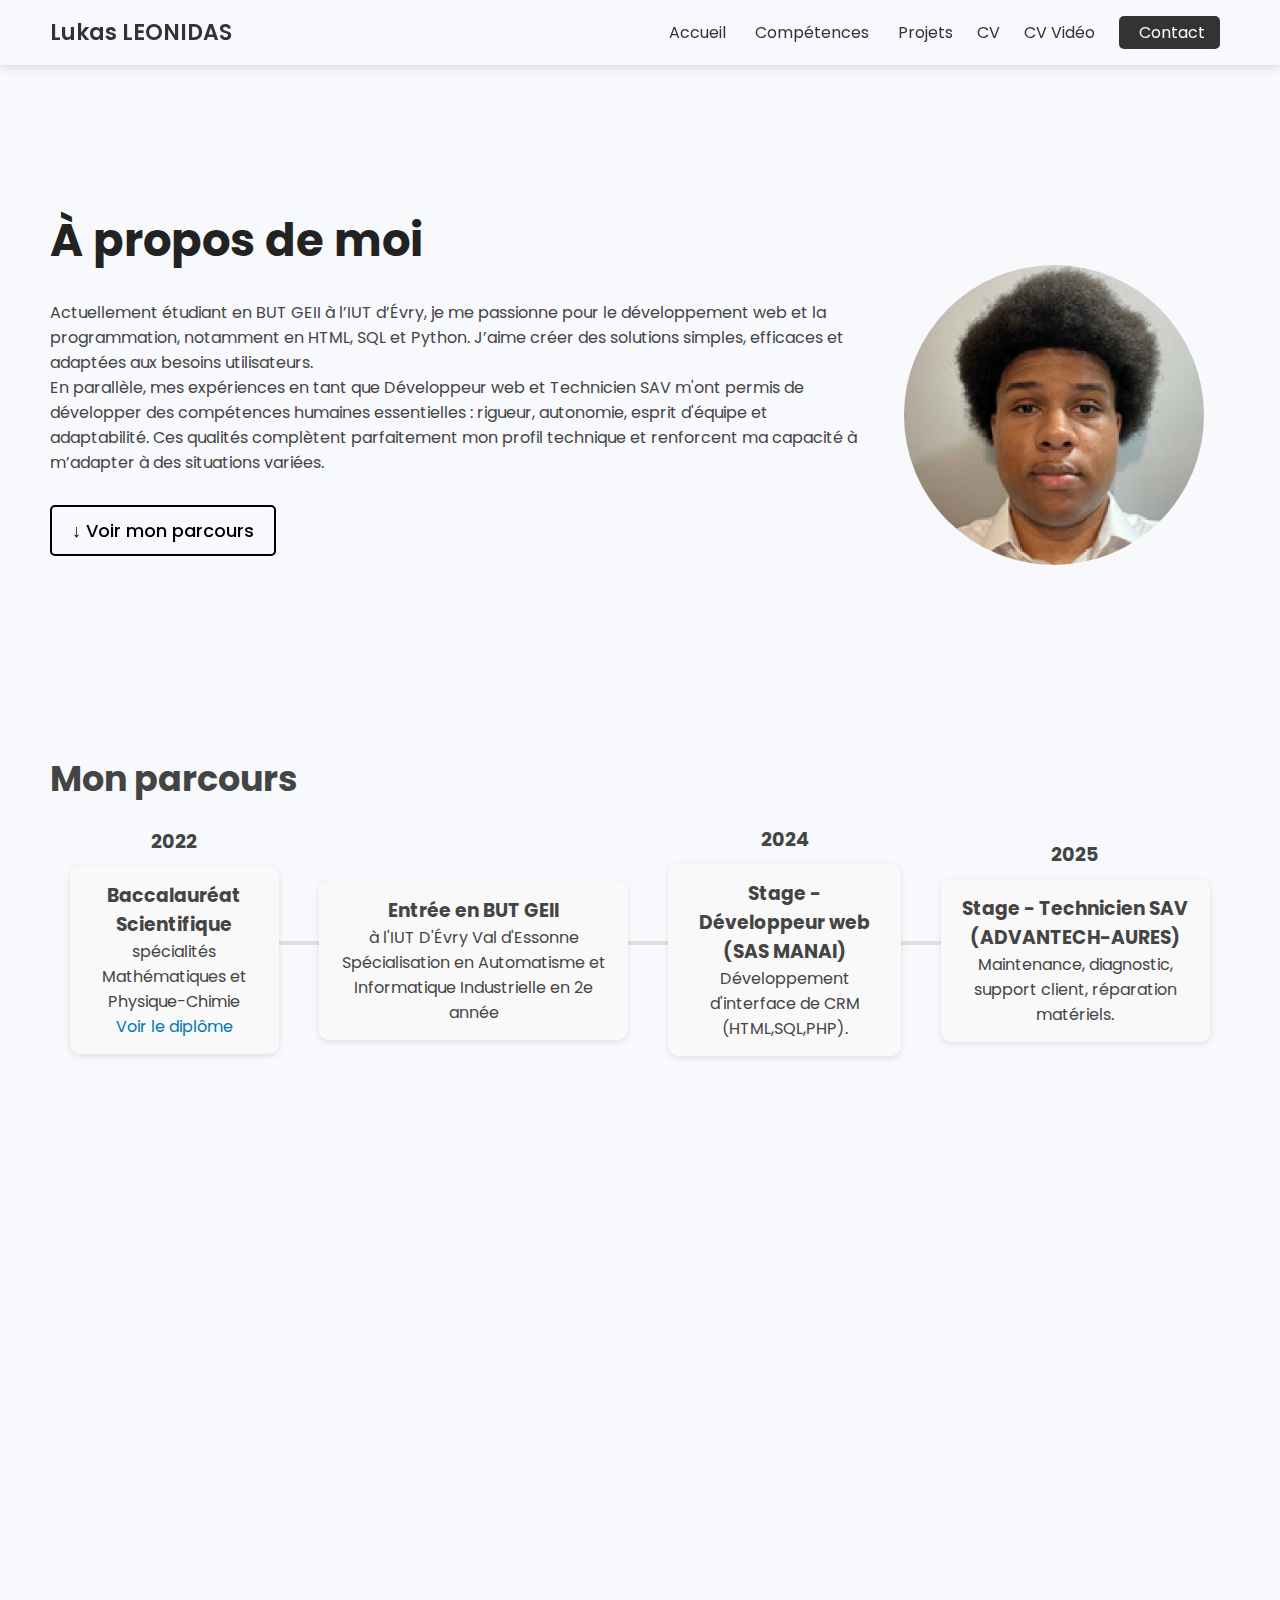
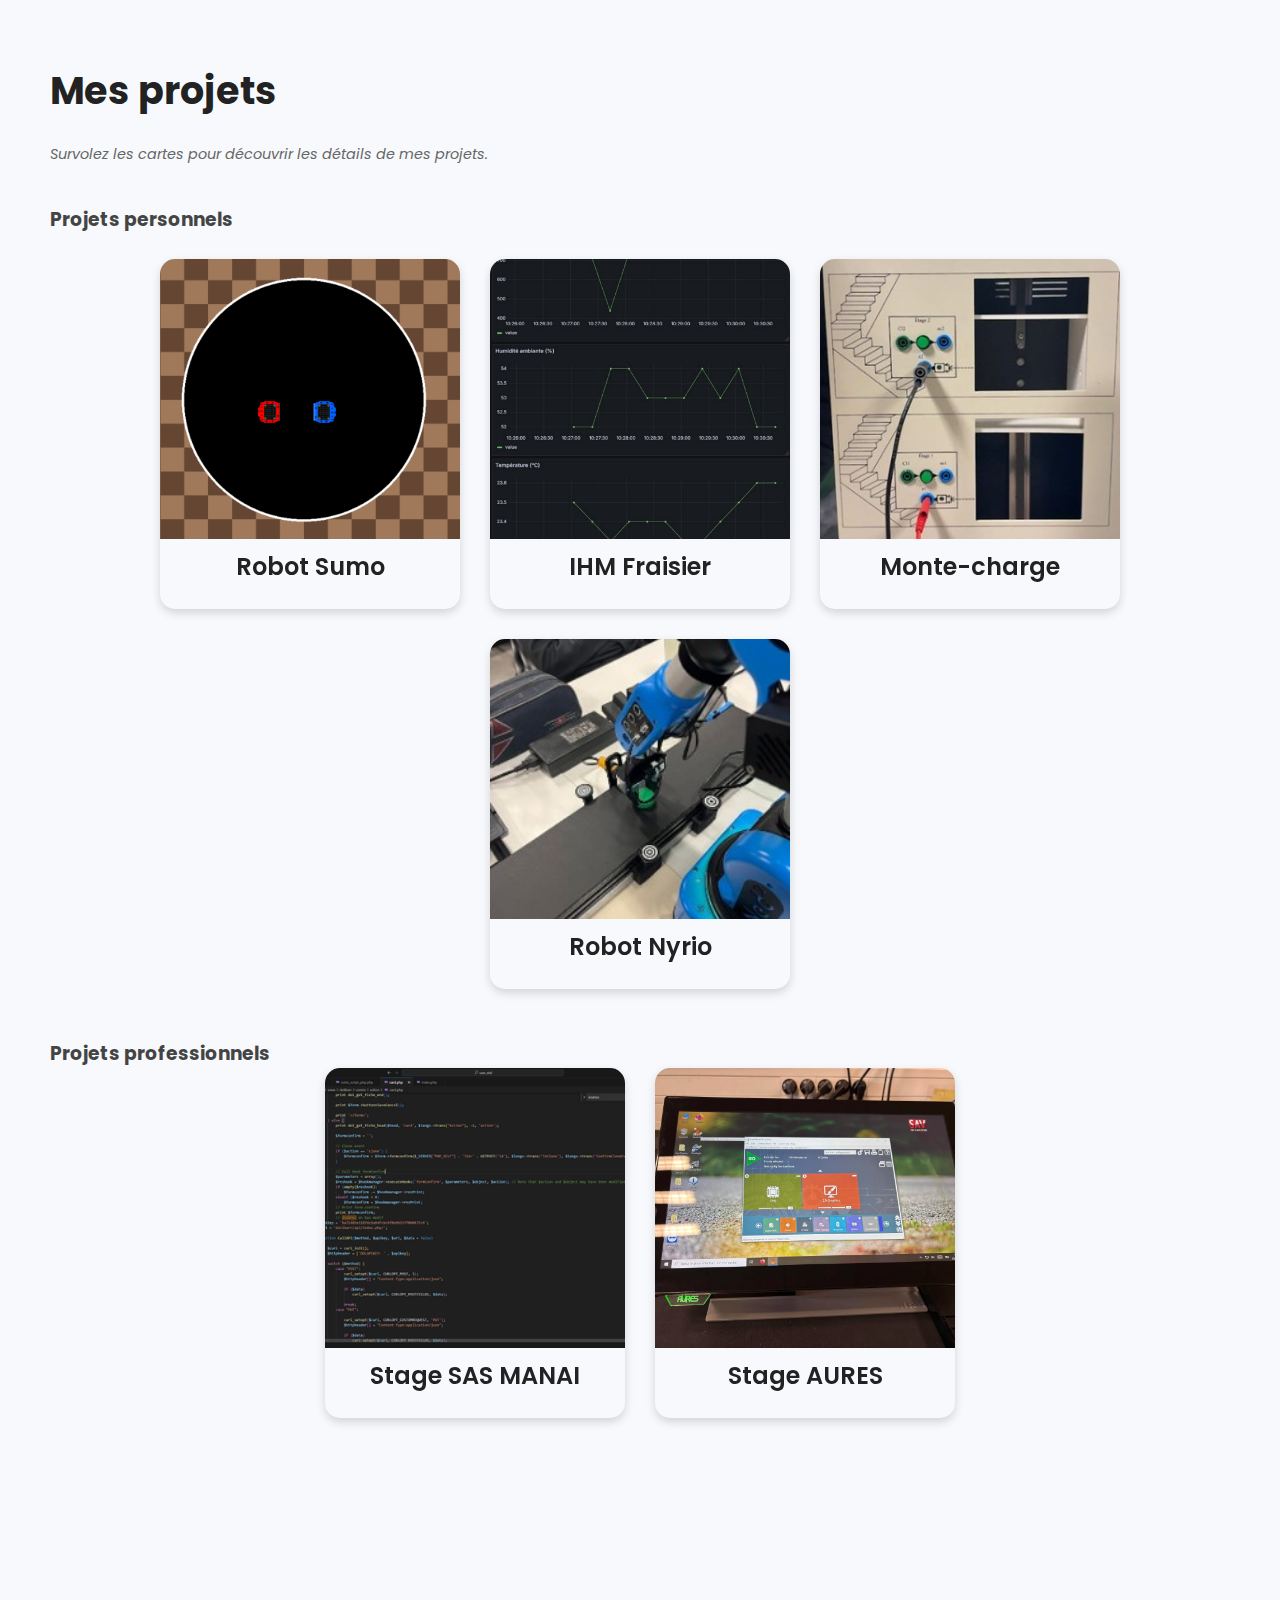
<file: index.html>
<!DOCTYPE html>
<html lang="en">
<head>
  <meta charset="UTF-8">
  <meta http-equiv="X-UA-Compatible" content="IE=edge">
  <meta name="viewport" content="width=device-width, initial-scale=1.0">
  <link rel="icon" href="images/iut-icon.png" type="image/png">
  <link rel="preconnect" href="https://fonts.googleapis.com">
  <link rel="preconnect" href="https://fonts.gstatic.com" crossorigin>
  <link href="https://fonts.googleapis.com/css2?family=Poppins:wght@400;600&display=swap" rel="stylesheet">
  <link rel="stylesheet" href="https://cdnjs.cloudflare.com/ajax/libs/font-awesome/6.4.0/css/all.min.css" integrity="sha512-iecdLmaskl7CVkqkXNQ/ZH/XLlvWZOJyj7Yy7tcenmpD1ypASozpmT/E0iPtmFIB46ZmdtAc9eNBvH0H/ZpiBw==" crossorigin="anonymous" referrerpolicy="no-referrer" />
  <link rel="stylesheet" href="styles.css">

  <title>Portfolio</title>
</head>
<body>
  <div id="top"></div>
  <!-- NAVBAR -->
  <nav>
    <div class="left">
      <a href="https://www.linkedin.com/in/lukas-leonidas/">Lukas LEONIDAS</a>
    </div>
    <div class="right">
	<a href="#top">
            <i class="fa-solid fa-house"></i>
            <span>Accueil</span>
          </a>
  <a href="#skills">
            <i class="fa-solid fa-code"></i>
            <span>Compétences</span>
          </a>	        
      <a href="#testimony">
        <i class="fa-solid fa-file"></i>
        <span>Projets</span>
      </a>
      <a href="javascript:void(0);" onclick="openModal()"><i class="fa-solid fa-file-pdf"></i> CV</a>
      <a href="https://drive.google.com/file/d/1lW5fQydeJlYqTdj4vx3XI1oT6nnO434T/view?usp=sharing" target="_blank"><i class="fa-solid fa-file-video"></i> CV Vidéo</a>
      <a href="#contact">
        <i class="fa-solid fa-envelope"></i>
        <span>Contact</span>
      </a>
    </div>
  </nav>
  <main>
    <!-- SECTION 1: Hero -->
     <section class="fade-in">
    <section id="about" section class="hero-section">
      <div class="text">
        <h2>À propos de moi</h2>
        <p>Actuellement étudiant en BUT GEII à l’IUT d’Évry, je me passionne pour le développement web et la programmation, notamment en HTML, SQL et Python. J’aime créer des solutions simples, efficaces et adaptées aux besoins utilisateurs.
        <br/>En parallèle, mes expériences en tant que Développeur web et Technicien SAV m'ont permis de développer des compétences humaines essentielles : rigueur, autonomie, esprit d'équipe et adaptabilité. Ces qualités complètent parfaitement mon profil technique et renforcent ma capacité à m’adapter à des situations variées.
       </p>      
        <a href="#parcours" class="btn-scroll">↓ Voir mon parcours</a>
        <!-- Modale -->
        <div id="cvModal" class="modal">
            <span class="close" onclick="closeModal()">&times;</span>
            <img class="modal-content" id="cvImage" src="CV_Lukas_Leonidas.jpg" alt="CV Lukas LEONIDAS">
        </div>
        
        </div>        
        </div>
      </div>

      <div class="headshot">
	  <img src="images/photo.png" alt="lukas leonidas" title="Lukas LEONIDAS">
      </div>
    </section>
    </section>
    <!-- SECTION 1: Parcours -->
    <section id="parcours" class="parcours-section fade-in">
      <div class="text">
        <h2>Mon parcours</h2>
        <div class="timeline-container">
  <div class="timeline">
    <div class="timeline-item">
      <div class="timeline-dot"></div>
      <div class="timeline-date">2022</div>
      <div class="timeline-content">
        <h3>Baccalauréat Scientifique</h3>
        <p>spécialités Mathématiques et Physique-Chimie</p>
         <a href="diplome/baccalauréat_LEONIDASLukas.pdf" class="btn-pdf" target="_blank" rel="noopener noreferrer">
         Voir le diplôme </a>
      </div>
    </div>
     <div class="timeline-item">
      <div class="timeline-dot"></div>
      <div class="timeline-date">‎ </div>
      <div class="timeline-content">
        <h3>Entrée en BUT GEII</h3>
        <p2>à l'IUT D'Évry Val d'Essonne</p2>
        <p>Spécialisation en Automatisme et Informatique Industrielle en 2e année  </p>
      </div>
    </div>
     <div class="timeline-item">
      <div class="timeline-dot"></div>
      <div class="timeline-date">2024</div>
      <div class="timeline-content">
        <h3>Stage - Développeur web (SAS MANAI)</h3>
        <p>Développement d'interface de CRM (HTML,SQL,PHP).</p>
      </div>
    </div>

    <div class="timeline-item">
      <div class="timeline-dot"></div>
      <div class="timeline-date">2025</div>
      <div class="timeline-content">
        <h3>Stage - Technicien SAV (ADVANTECH-AURES) </h3>
        <p>Maintenance, diagnostic, support client, réparation matériels.</p>
      </div>
    </div>
  </div>
</div>
      </div>
    </section>
    <!-- SECTION 2: Skills -->
     <section class="fade-in">
    <section id="skills" class="skills-section">
      <h2>Mes compétences</h2>
      <div class="text">
       Au fil de mes études et projets personnels, j’ai développé une solide maîtrise des langages et outils techniques, ainsi que des compétences transversales essentielles pour mener à bien mes réalisations dans le monde professionnel.
      <p class="hover-info">Survolez les icônes pour en savoir plus sur chacune de mes compétences.</p>
      </div>
      <h3>Compétences techniques</h3>
      <div class="cells">
        <div class="cell">
          <img src="images/html-logo.webp" alt="html logo">
          <span>HTML</span>
          <div class="tooltip">Création de pages web statiques et interactives.</div>
        </div>
        
        <div class="cell">
          <img src="images/css-logo.webp" alt="css logo">
          <span>CSS</span>
          <div class="tooltip">Mis en forme de pages web.</div>
        </div>
        
        <div class="cell">
          <img src="images/sql-logo.svg" alt="sql logo">
          <span>SQL</span>
          <div class="tooltip">Gestion et organisation de bases de données.</div>
        </div>
        
		<div class="cell">
          <img src="images/python.svg" alt="python logo">
          <span>Python</span>
          <div class="tooltip">Développement de supervision et jeux web (OpenCV, Flask).</div>
        </div>

        <div class="cell">
          <img src="images/cicon.png" alt="c logo">
          <span>C</span>
          <div class="tooltip">Programmation pour systèmes embarqués et projets électroniques.</div>
        </div>
      </div>
      <h3>Compétences transversales</h3>
      <div class="cells">
        <div class="cell">
          <span>Esprit d'équipe</span>
        </div>
        <div class="cell">
          <span>Autonome</span>
        </div>
        <div class="cell">
          <span>Adaptabilité</span>
        </div>
        <div class="cell">
          <span>Dynamique </span>
        </div>
        <div class="cell">
          <span>Communication</span>
        </div>
      </div>
    </section>
    </section>
    <!-- SECTION 3: Testimony -->
      <section id="testimony" class="skills-section">
  <h2>Mes projets</h2>
  <!-- Projets personnels -->
   <p class="hover-info">Survolez les cartes pour découvrir les détails de mes projets.</p>
   <br/>
  <h3>Projets personnels</h3>
  <br/>
  <div class="card-container">
    <!-- Robot Sumo -->
    <div class="flip-card">
      <div class="flip-card-inner">
        <div class="flip-card-front">
          <img src="images/robot-sumo.png" alt="Robot Sumo">
          <h4>Robot Sumo</h4>
        </div>
        <div class="flip-card-back">
          <h4 class="project-title">Robot Sumo</h4>
          <p class="project-date">Février 2025</p>
          <br/>
          <p>Jeu multijoueur en Python simulant des combats sumo de robots et gestion de collisions réaliste.</p>
          <a href="https://github.com/lukaslnds/jeurobotsumo" target="_blank">Jouer au jeu</a>
        </div>
      </div>
    </div>

    <!-- IHM Fraisier -->
    <div class="flip-card">
      <div class="flip-card-inner">
        <div class="flip-card-front">
          <img src="images/ihm-fraisier.png" alt="IHM Fraisier">
          <h4>IHM Fraisier</h4>
        </div>
        <div class="flip-card-back">
          <h4 class="project-title">IHM fraisier</h4>
          <p class="project-date">Sept 2024 - Déc 2024</p>
          <br/>
          <p>Système de supervision de fraisiers avec capteurs, automatisation de l’arrosage et interface de surveillance.</p>
          <a href="https://drive.google.com/file/d/12_8K_ibxONdNplg8BJYf3cfOMrrA7C7U/view?usp=sharing" target="_blank">Voir le projet</a>
        </div>
      </div>
    </div>
    <!-- Monte charge -->
    <div class="flip-card">
      <div class="flip-card-inner">
        <div class="flip-card-front">
          <img src="images/monte-charge.jpg" alt="Monte-charge">
          <h4>Monte-charge</h4>
        </div>
        <div class="flip-card-back">
          <h4 class="project-title">Monte charge</h4>
          <p class="project-date">Janvier 2025</p>
          <br/>
          <p>Pilotage d'un monte-charge à l'aide de deux automates différents, Siemens et Schneider.</p>
          <a href="https://drive.google.com/file/d/1RJmgqkemLMUODjGqOTfQFg-Fe7eKjlUg/view?usp=sharing" target="_blank">Voir le projet</a>
        </div>
      </div>
    </div>
<!-- Nyrio -->
    <div class="flip-card">
      <div class="flip-card-inner">
        <div class="flip-card-front">
          <img src="images/nyrio.jpg" alt="Robot Nyrio">
          <h4>Robot Nyrio</h4>
        </div>
        <div class="flip-card-back">
          <h4 class="project-title">Robot Nyrio</h4>
          <p class="project-date">Février 2025</p>
          <br/>
          <p>Pilotage d'un robot avec un bras mécanique pour déplacer des pièces comme dans une chaîne industrielle, en maîtrisant le contrôle et l’automatisation via Arduino.</p>
          <a href="https://drive.google.com/file/d/1-XGhKuuI7_evMIENXl86mcLx6vbIF6gA/view?usp=sharing" target="_blank">Voir le projet</a>
        </div>
      </div>
    </div>
  </div>
  <!-- Projets professionnels -->
  <h3>Projets professionnels</h3>
  <div class="card-container">
    <!-- Exemple projet stage ODPO -->
    <div class="flip-card">
      <div class="flip-card-inner">
        <div class="flip-card-front">
          <img src="images/dpo.png" alt="Stage SAS MANAI">
          <h4>Stage SAS MANAI</h4>
        </div>
        <div class="flip-card-back">
          <h4 class="project-title">Stagiaire Développeur web chez SAS MANAI </h4>
          <p class="project-date">Janvier 2024 - Mars 2024, 91360 Épinay-Sur-Orge</p>
          <br/>
          <p>Développement d’interfaces CRM en HTML, SQL et PHP pour améliorer les outils internes de gestion clients.</p>
        </div>
      </div>
    </div>

    <!-- Exemple projet stage AURES -->
    <div class="flip-card">
      <div class="flip-card-inner">
        <div class="flip-card-front">
          <img src="images/stage-aures.webp" alt="Stage AURES">
          <h4>Stage AURES</h4>
        </div>
        <div class="flip-card-back">
          <h4 class="project-title">Technicien SAV chez ADVANTECH-AURES</h4>
          <p class="project-date">Mars 2025 - Juin 2025, 91090 Lisses</p>
          <br/>
          <p>Technicien SAV chez ADVANTECH AURES : maintenance, diagnostic, support client et réparation de matériel informatique professionnel.</p>
        </div>
      </div>
    </div>
  </div>
</section>
    <!-- SECTION 4: Contact -->
     <section class="fade-in">
    <section id="contact" class="contact-section">
      <h2>Me contacter</h2>
      
      <div class="group">
        <div class="text">  
        Si vous avez des questions, des idées de collaboration ou simplement envie de discuter, n'hésitez pas à me contacter ! Remplissez le formulaire ci-dessous et je vous répondrai dans les plus brefs délais..
        <div class="links">
        <a href="https://linkedin.com/in/lukas-leonidas">
          <i class="fa-brands fa-linkedin"></i>
          <span>Lukas LEONIDAS</span>
          <br/>
          <a href="https://drive.google.com/file/d/1xG0lL0_Z8yoU_hTXZTyBYAtDiBLqX5ID/view?usp=sharing" download class="btn-download-cv">
          <i class="fa-solid fa-download"></i>
          Télécharger mon CV</a>
        </a>
      </div>  
      </div>
<div id="success-modal" class="modal">
  <div class="modal-content">
    <span id="close-modal" class="close">&times;</span>
    <p>Merci ! Votre message a bien été envoyé.</p>
  </div>
</div>

<form id="contact-form">
    <label for="name">Votre nom :</label>
    <input type="text" id="name" name="name" required>

    <label for="email">Votre e-mail :</label>
    <input type="email" id="email" name="email" required>

    <label for="message">Objet :</label>
    <textarea id="message" name="message" required></textarea>

    <button type="submit">Envoyer</button>
</form>
<div id="form-status"></div>
      </div>
    </section>
    </section>
  </main>
</body>
</html>
<script>
// Fonction pour ouvrir la modale et afficher l'image
// Ouvrir la modale
function openModal() {
    var modal = document.getElementById("cvModal");
    modal.style.display = "block";

    // Cacher la barre de navigation pendant l'affichage de la modale
    document.querySelector('nav').style.display = 'none';
}

// Fermer la modale
function closeModal() {
    var modal = document.getElementById("cvModal");
    modal.style.display = "none";
    
    // Rétablir la barre de navigation une fois la modale fermée
    document.querySelector('nav').style.display = 'flex';
}

// Lorsque l'utilisateur clique en dehors de l'image, on ferme la modale
window.onclick = function(event) {
    var modal = document.getElementById("cvModal");
    if (event.target === modal) {
        closeModal();
    }
}
// Sélection de l'image dans la modale
const modalContent = document.querySelector('.modal-content');

// Initialisation du facteur de zoom
let zoomFactor = 1;

// Fonction pour appliquer le zoom
function zoomImage(event) {
  // Empêche le défilement de la page lors du zoom avec la molette
  event.preventDefault();

  // Si l'utilisateur fait défiler la molette de la souris
  if (event.deltaY < 0) {
    zoomFactor *= 1.1; // Zoom avant
  } else {
    zoomFactor /= 1.1; // Zoom arrière
  }

  // Limite du zoom
  zoomFactor = Math.max(1, Math.min(zoomFactor, 3)); // Min 1x, max 3x

  // Applique le zoom à l'image
  modalContent.style.transform = `translate(-50%, -50%) scale(${zoomFactor})`;
}

// Ajoute un écouteur d'événement pour la molette de la souris
modalContent.addEventListener('wheel', zoomImage);

// Fonction pour zoomer avec le clic gauche de la souris
let isMouseDown = false;

modalContent.addEventListener('mousedown', (event) => {
  if (event.button === 0) { // Clic gauche
    isMouseDown = true;
    event.preventDefault(); // Empêche le comportement par défaut (sélection de texte)
  }
});

modalContent.addEventListener('mouseup', () => {
  isMouseDown = false;
});

modalContent.addEventListener('mousemove', (event) => {
  if (isMouseDown) {
    // Calcul du zoom en fonction du mouvement de la souris
    const movement = event.movementY; // Distance parcourue en Y (haut/bas)

    if (movement < 0) {
      zoomFactor *= 1.1; // Zoom avant
    } else {
      zoomFactor /= 1.1; // Zoom arrière
    }

    // Limite du zoom
    zoomFactor = Math.max(1, Math.min(zoomFactor, 3)); // Min 1x, max 3x

    // Applique le zoom à l'image
    modalContent.style.transform = `translate(-50%, -50%) scale(${zoomFactor})`;
  }
});
// Ajoute un offset au défilement pour compenser la barre de navigation
document.querySelectorAll('a[href^="#"]').forEach(anchor => {
  anchor.addEventListener('click', function (e) {
    e.preventDefault();

    const target = document.querySelector(this.getAttribute('href'));
    window.scrollTo({
      top: target.offsetTop - document.querySelector('nav').offsetHeight,
      behavior: 'smooth'
    });
  });
});
const form = document.getElementById("contact-form");

form.addEventListener("submit", async function(event) {
    event.preventDefault();

    const data = new FormData(form);
    const action = "https://formspree.io/f/manjjyww"; // ton vrai lien Formspree

    try {
        const response = await fetch(action, {
            method: "POST",
            body: data,
            headers: {
                'Accept': 'application/json'
            }
        });

        if (response.ok) {
            form.reset();
            alert("Merci ! Votre message a bien été envoyé.");
        } else {
            alert("Une erreur est survenue. Veuillez réessayer.");
        }
    } catch (error) {
        alert("Impossible de contacter le serveur.");
    }
});
const observer = new IntersectionObserver((entries) => {
  entries.forEach(entry => {
    if (entry.isIntersecting) {
      entry.target.classList.add('visible');
    }
  });
});

document.querySelectorAll('.fade-in').forEach(el => {
  observer.observe(el);
});
</script>
</file>
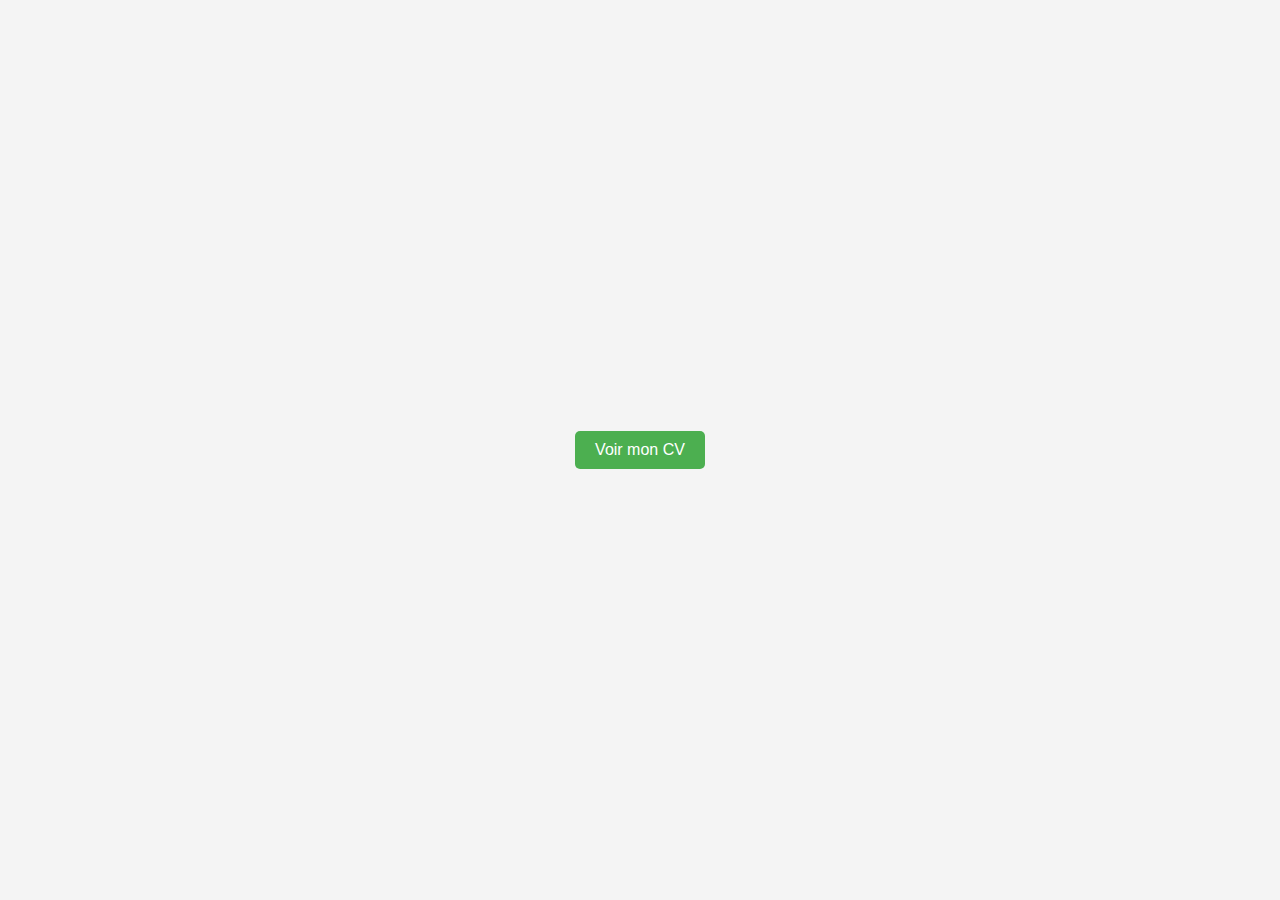
<file: test.html>
<!DOCTYPE html>
<html lang="fr">
<head>
  <meta charset="UTF-8">
  <meta name="viewport" content="width=device-width, initial-scale=1.0">
  <title>Portfolio</title>
  <style>
    /* Style général de la page */
    body {
      font-family: Arial, sans-serif;
      margin: 0;
      padding: 0;
      display: flex;
      justify-content: center;
      align-items: center;
      height: 100vh;
      background-color: #f4f4f4;
    }

    /* Bouton pour ouvrir la modale */
    #openCVBtn {
      padding: 10px 20px;
      font-size: 16px;
      background-color: #4CAF50;
      color: white;
      border: none;
      cursor: pointer;
      border-radius: 5px;
      transition: background-color 0.3s;
    }

    #openCVBtn:hover {
      background-color: #45a049;
    }

    /* Style de la modale avec le fond sombre */
    .modal {
      display: none;  /* Caché par défaut */
      position: fixed;
      z-index: 1;  /* Au-dessus de tout */
      left: 0;
      top: 0;
      width: 100%;
      height: 100%;
      background-color: rgba(0, 0, 0, 0.8);  /* Fond sombre */
      overflow: auto;
      transition: opacity 0.3s ease;
    }

    /* Contenu de la modale (ton CV en image) */
    .modal-content {
      background-color: white;
      margin: 10% auto;
      padding: 20px;
      border: 1px solid #888;
      width: 80%;
      max-width: 800px;
      text-align: center;
    }

    /* Image du CV */
    .cv-image {
      width: 100%;
      max-width: 700px;
      height: auto;
    }

    /* Lorsque l'on survole la modale */
    .modal:hover {
      cursor: pointer;
    }
  </style>
</head>
<body>
  <!-- Bouton pour ouvrir la modale -->
  <button id="openCVBtn">Voir mon CV</button>

  <!-- Fenêtre modale -->
  <div id="cvModal" class="modal">
    <div class="modal-content">
      <img src="CV_Lukas_Leonidas.jpg" alt="Mon CV" class="cv-image"> <!-- Remplace "ton-cv.jpg" par le chemin de ton image -->
    </div>
  </div>

  <script>
    // Récupérer les éléments
    const openCVBtn = document.getElementById('openCVBtn');
    const cvModal = document.getElementById('cvModal');

    // Ouvrir la modale
    openCVBtn.onclick = function() {
      cvModal.style.display = "block";
    }

    // Fermer la modale si on clique en dehors de la fenêtre
    window.onclick = function(event) {
      if (event.target == cvModal) {
        cvModal.style.display = "none";
      }
    }
  </script>
</body>
</html>
</file>
<file: styles.css>
:root {
    --background-color: #f7f9fc; /* fond légèrement bleu/gris */
    --primary-color: #0077b6; /* bleu pro */
    --secondary-color: #00b4d8; /* accent turquoise */
    --text-color: #333333;
    --title-color: #222222;
    --link-color: #0077b6;
    --hover-color: #023e8a;
    --button-color: #0077b6;
    --button-hover-color: #00b4d8;
    --border-color: #e0e0e0;
}

* {
  margin: 0;
  padding: 0;
  box-sizing: border-box;
}

html {
  scroll-behavior: smooth;
}

body {
  font-family: 'Poppins', sans-serif;
  color: var(--text-color);
  background-color: var(--background-color);
  max-width: 1400px;
  margin: 0 auto;
  padding-top: 80px; /* Ajuste cette valeur selon la hauteur de ta navbar */
}

.projet {
  display: flex;
  flex-direction: column; /* pour que le texte soit en colonne */
  align-items: center;    /* centre horizontalement */
  text-align: center;     /* centre le texte à l'intérieur */
  gap: 15px;              /* espace entre les éléments */
}

a {
  color: var(--link-color);
  text-decoration: none;
}

/* NAVBAR FIXE */
nav {
  display: flex;
  justify-content: space-between;
  align-items: center;
  padding: 0 50px;
  height: 65px;
  position: fixed;
  top: 0;
  left: 0;
  width: 100%; /* Assure que la navbar occupe toute la largeur */
  background-color: var(--background-color); /* Si tu veux un fond spécifique */
  z-index: 1000; /* Pour que la navbar soit au-dessus des autres éléments */
  box-shadow: 0 4px 8px rgba(0, 0, 0, 0.1); /* Ajoute une ombre si tu veux un effet visuel */
}

.cell {
  position: relative;
  text-align: center;
  padding: 20px;
  transition: transform 0.3s;
}

.cell:hover {
  transform: scale(1.05);
}

.tooltip {
  position: absolute;
  bottom: -40px; /* tu peux ajuster selon le rendu */
  left: 50%;
  transform: translateX(-50%);
  background-color: rgba(0,0,0,0.8);
  color: #fff;
  padding: 8px 12px;
  border-radius: 5px;
  font-size: 0.8rem;
  white-space: nowrap;
  opacity: 0;
  transition: opacity 0.3s;
  pointer-events: none;
}

.cell:hover .tooltip {
  opacity: 1;
}

nav .left a {
  color: var(--text-color);
  font-size: 22px;
  font-weight: 600;
}

nav .right a {
  color: var(--text-color);
  margin: 0 10px;
}

nav .right a:last-child {
  color: var(--background-color);
  background-color: var(--text-color);
  padding: 5px 15px;
  border-radius: 5px;
}

nav .right a span {
  margin-left: 5px;
}

/* SECTION 1: Hero */
.hero-section {
  display: flex;
  justify-content: space-between;
  align-items: center; /* <= clé ici */
  padding: 0 50px;
  margin: 50px 0;
  margin-bottom: 100px;
  gap: 40px;
}


.hero-section .text {
  flex: 5;
}

.hero-section .text h2 {
  font-size: 45px;
}

.hero-section .text .links {
  margin-top: 25px;
}

.hero-section .text .links a {
  display: inline-block;
  padding: 5px 10px;
  border: 2px solid var(--link-color);
  border-radius: 5px;
  margin-right: 10px;
  margin-bottom: 10px;
  transition: .1s;
}

.hero-section .text .links a:hover {
  color: var(--text-color);
  border: 2px solid var(--text-color);
}

.hero-section .headshot {
  flex: 2;
  margin-top: 75px;
  justify-content: left;
}

.hero-section .headshot img {
  width: 300px;
  border-radius: 50%;
  justify-content: left;
}

/* SECTION 2: Skills */
.skills-section {
  padding: 0 50px;
  margin-bottom: 100px;
}

.skills-section h2 {
  font-size: 35px;
}

.skills-section .text {
  text-align: left;
  margin-bottom: 20px;
}

.skills-section .cells {
  display: flex;
  justify-content: center;
  flex-wrap: wrap;
}

.skills-section .cells .cell {
  display: flex;
  justify-content: center;
  align-items: center;
  gap: 10px;
  width: 200px;
  padding: 10px 20px;
  margin: 10px;
  border: 1.5px solid #d3d3d3;
  border-radius: 5px;
}

.skills-section .cells .cell img {
  width: 30px;
  height: 30px;
  object-fit: contain;
  border-radius: 2px;
}

.skills-section .cells .cell span {
  font-size: 18px;
}

/* SECTION 3: Testimony */
.testimony-section {
  padding: 0 50px;
  margin-bottom: 100px;
}

.testimony-section h2 {
  font-size: 35px;
  margin-bottom: 30px;
}

.testimony-section .group {
  display: flex;
  align-items: center;
  gap: 50px;
}

.testimony-section .group .person-details {
  text-align: center;
  flex: 2;
}

.testimony-section .group .person-details img {
  width: 200px;
  aspect-ratio: 1 / 1;
  object-fit: cover;
  border-radius: 50%;
  margin-bottom: 10px;
}

.testimony-section .group .person-details p {
  font-weight: 600;
}

.testimony-section .group .person-details p:last-child {
  font-weight: normal;
}

.testimony-section .group .text {
  flex: 8;
}

/* SECTION 4: Contact */
.contact-section {
  padding: 0 50px;
  margin-bottom: 100px;
}

.contact-section h2 {
  font-size: 35px;
}

.contact-section .group {
  display: flex;
  gap: 50px;
}

.contact-section .group .text {
  flex: 3;
  margin-top: 20px;
}

.contact-section .group form {
  flex: 3;
  display: flex;
  flex-direction: column;
}

.contact-section .group form input,
.contact-section .group form textarea {
  font-family: 'Poppins', sans-serif;
  border: 2px solid var(--link-color);
  background-color: transparent;
  padding: 10px;
  margin-bottom: 15px;
  outline: none;
  resize: none;
}

.contact-section .group form button {
  font-size: 16px;
  font-family: 'Poppins', sans-serif;
  color: #fff;
  background-color: var(--link-color);
  border: none;
  height: 50px;
  cursor: pointer;
  transition: .1s;
}

.contact-section .group form button:hover {
  filter: brightness(.9);
}

/* Style pour la fenêtre modale */
.modal {
  display: none;
  position: fixed;
  z-index: 9999;
  left: 0;
  top: 0;
  width: 100%;
  height: 100%;
  background-color: rgba(0, 0, 0, 0.7);
  overflow: hidden;
}

h4 {
  font-size: 24px;
  font-weight: 600;
  color: var(--title-color);
  margin-bottom: 12px;
}

/* Contenu de la modale (l'image) */
.modal-content {
  max-width: 100%;
  max-height: 100%;
  object-fit: contain;
  margin: auto;
  display: block;
  position: absolute;
  top: 50%;
  left: 50%;
  transform: translate(-50%, -50%);
  transition: transform 0.2s ease;
  cursor: pointer; /* Modifié pour afficher un curseur de pointeur */
}

.hero-section h2 {
  font-size: 38px;
  font-weight: 700;
  color: var(--title-color);
  margin-bottom: 25px;
}

.testimony-section h2 {
  font-size: 38px;
  font-weight: 700;
  color: var(--title-color);
  margin-bottom: 25px;
}

.skills-section h2 {
  font-size: 38px;
  font-weight: 700;
  color: var(--title-color);
  margin-bottom: 25px;
}

.skills-section .text {
  font-size: 18px;
  color: var(--text-color);
  margin-bottom: 30px;
  font-weight: 400;
}

/* Bouton de fermeture */
.close {
  position: absolute;
  top: 10px;
  right: 10px;
  font-size: 30px;
  color: white;
  cursor: pointer;
}

.skills-section .transversal {
  display: flex;
  flex-wrap: wrap;
  gap: 15px;
  justify-content: center;
  max-width: 900px;
  margin: 0 auto 40px auto;
  padding: 10px 20px;
  border: 1.5px solid #d3d3d3;
  border-radius: 5px;
}

.skills-section .transversal .skill-badge {
  background-color: #4a76ee;
  color: white;
  padding: 8px 16px;
  border-radius: 20px;
  font-weight: 600;
  font-size: 1rem;
  box-shadow: 0 2px 6px rgba(0,0,0,0.1);
  user-select: none;
  transition: background-color 0.3s ease;
  cursor: default;
}

.skills-section .transversal .skill-badge:hover {
  background-color: #3b5ecb;
}

/* Parcours section */
.parcours-section {
  padding: 0 50px;
  margin-bottom: 100px;
}

.parcours-section h2 {
  font-size: 35px;
}

.parcours-section .text {
  text-align: left;
  margin-bottom: 20px;
}

.parcours-section .cells {
  display: flex;
  justify-content: center;
  flex-wrap: wrap;
}

.parcours-section .cells .cell {
  display: flex;
  justify-content: center;
  align-items: center;
  gap: 10px;
  width: 200px;
  padding: 10px 20px;
  margin: 10px;
  border: 1.5px solid #d3d3d3;
  border-radius: 5px;
}

.parcours-section .cells .cell img {
  width: 30px;
  height: 30px;
  object-fit: contain;
  border-radius: 2px;
}

.parcours-section .cells .cell span {
  font-size: 18px;
}

.timeline-container {
  overflow-x: auto;
  padding: 20px;
}

.timeline {
  display: flex;
  gap: 40px;
  align-items: center;
  position: relative;
}

.timeline::before {
  content: "";
  position: absolute;
  top: 50%;
  left: 0;
  right: 0;
  height: 4px;
  background: #e0e0e0;
  z-index: -1;
}

.timeline-item {
  text-align: center;
  min-width: 180px;
  position: relative;
}

.timeline-date {
  font-weight: bold;
  font-size: 1.2em;
  margin-bottom: 10px;
}

.timeline-content {
  background: #f9f9f9;
  padding: 15px;
  border-radius: 10px;
  box-shadow: 0 2px 6px rgba(0,0,0,0.1);
}

/* Amélioration contraste textes secondaires */
body, p, li {
  color: #444; /* gris un peu plus foncé que #333 pour les textes normaux */
}

.cell {
  border: 1.5px solid #bbb; /* gris plus foncé pour meilleure visibilité */
}

/* Focus visibles pour liens et boutons */
a:focus, button:focus {
  outline: 3px solid var(--primary-color);
  outline-offset: 3px;
}

/* Hover et focus sur liens navbar */
.navbar a:hover,
.navbar a:focus {
  color: var(--primary-color);
  text-decoration: underline;
}

.fade-in {
  opacity: 0;
  transform: translateY(20px);
  transition: opacity 0.6s ease-out, transform 0.6s ease-out;
}

.fade-in.visible {
  opacity: 1;
  transform: none;
}

a, button {
  transition: transform 0.3s ease, box-shadow 0.3s ease;
  will-change: transform, box-shadow;
}

.card-container {
  display: flex;
  flex-wrap: wrap;
  justify-content: center;
  gap: 30px;
  margin-bottom: 50px;
}

.flip-card {
  background-color: transparent;
  width: 300px;
  height: 350px;
  perspective: 1000px;
}

.flip-card-inner {
  position: relative;
  width: 100%;
  height: 100%;
  transition: transform 0.8s;
  transform-style: preserve-3d;
  border-radius: 15px;
  box-shadow: 0 4px 10px rgba(0,0,0,0.15);
}

.flip-card:hover .flip-card-inner {
  transform: rotateY(180deg);
}

.flip-card-front, .flip-card-back {
  position: absolute;
  width: 100%;
  height: 100%;
  border-radius: 15px;
  backface-visibility: hidden;
  overflow: hidden;
}

.flip-card-front {
  text-align: center;
  flex-direction: column;
  align-items: center;
  justify-content: center;
}

.flip-card-front img {
  width: 100%;
  height: 80%;
  object-fit: cover;
  display: block; /* Supprime l'espace blanc sous les images inline */
  margin: 0;      /* Enlève marges éventuelles */
  padding: 0;     /* Enlève paddings éventuels */
}

.flip-card-front h4 {
  margin: 10px 0;
  font-family: 'Poppins', sans-serif;
}

.flip-card-back {
  background-color: rgba(249, 249, 249, 0.95);
  color: #333;
  transform: rotateY(180deg);
  display: flex;
  flex-direction: column;
  justify-content: center;
  align-items: center;
  padding: 20px;
  text-align: center;
}

.flip-card-back a {
  margin-top: 15px;
  color: #007bff;
  text-decoration: underline;
}

.hover-info {
  font-size: 0.9rem;
  color: #666;
  margin-bottom: 15px;
  font-style: italic;
}

/* ===== AMÉLIORATIONS MOBILE ===== */

@media (max-width: 850px) {
  /* SECTION 1: Hero */
  .hero-section .text h2 {
    font-size: 35px;
  }
  
  /* Amélioration des flip cards sur tablette */
  .flip-card {
    width: 250px;
    height: 300px;
  }
  
  /* Timeline plus compacte */
  .timeline {
    gap: 25px;
  }
  
  .timeline-item {
    min-width: 150px;
  }
}

@media (max-width: 740px) {
  /* SECTION 1: Hero */
  .hero-section {
    flex-direction: column-reverse;
    gap: 20px;
  }

  .hero-section .headshot img {
    width: 250px;
  }

  /* SECTION 3: Testimony */
  .testimony-section {
    text-align: center;
  }

  .testimony-section .group {
    flex-direction: column;
    gap: 30px;
  }

  /* SECTION 4: Contact */
  .contact-section .group {
    flex-direction: column;
    gap: 30px;
  }
  
  /* Cards plus petites sur tablette */
  .flip-card {
    width: 220px;
    height: 280px;
  }
  
  .card-container {
    gap: 20px;
  }
}

@media (max-width: 600px) {
  /* NAVBAR */
  nav {
    padding: 0 20px;
  }

  nav .right a {
    font-size: 22px;
  }

  nav .right a:last-child {
    color: var(--text-color);
    background-color: transparent;
    padding: 0;
  }

  nav .right a span {
    display: none;
  }

  /* SECTION 1: Hero */
  .hero-section {
    padding: 0 20px;
    gap: 15px;
  }

  .hero-section .text h2 {
    font-size: 30px;
  }
  
  .hero-section .headshot img {
    width: 200px;
  }

  /* SECTION 2: Skills */
  .skills-section {
    padding: 0 20px;
  }

  .skills-section .cells .cell {
    width: 160px;
    padding: 8px 15px;
    margin: 5px;
  }

  .skills-section .cells .cell span {
    font-size: 16px;
  }
  
  /* Skill badges plus petits */
  .skills-section .transversal .skill-badge {
    padding: 6px 12px;
    font-size: 0.9rem;
  }

  /* SECTION 3: Testimony */
  .testimony-section {
    padding: 0 20px;
  }
  
  .testimony-section .group .person-details img {
    width: 150px;
  }

  /* SECTION 4: Contact */
  .contact-section {
    padding: 0 20px;
  }
  
  /* Parcours section mobile */
  .parcours-section {
    padding: 0 20px;
  }
  
  .parcours-section .cells .cell {
    width: 160px;
    padding: 8px 15px;
    margin: 5px;
  }
  
  /* Timeline mobile */
  .timeline-container {
    padding: 15px;
  }
  
  .timeline {
    gap: 20px;
  }
  
  .timeline-item {
    min-width: 120px;
  }
  
  .timeline-date {
    font-size: 1em;
  }
  
  .timeline-content {
    padding: 10px;
    font-size: 0.9rem;
  }
  
  /* Cards responsive mobile */
  .flip-card {
    width: 100%;
    max-width: 280px;
    height: 250px;
  }
  
  .card-container {
    gap: 15px;
    padding: 0 10px;
  }
  
  /* Bouton contact visible sur mobile */
  .btn {
    background-color: var(--primary-color);
    color: white;
    padding: 8px 16px;
    border-radius: 6px;
    border: none;
  }
  
  .btn:hover,
  .btn:focus {
    background-color: #005f87;
    color: white;
    outline: none;
  }
  
  /* Modal mobile */
  .modal-content {
    max-width: 95%;
    max-height: 95%;
  }
  
  .close {
    font-size: 40px;
    top: 20px;
    right: 20px;
  }
}

/* Améliorations pour très petits écrans */
@media (max-width: 480px) {
  body {
    padding-top: 70px;
  }
  
  nav {
    height: 60px;
    padding: 0 15px;
  }
  
  nav .left a {
    font-size: 18px;
  }
  
  nav .right a {
    font-size: 18px;
    margin: 0 5px;
  }
  
  /* Hero section très petit écran */
  .hero-section {
    padding: 0 15px;
    margin: 30px 0 60px 0;
  }
  
  .hero-section .text h2 {
    font-size: 24px;
    line-height: 1.3;
  }
  
  .hero-section .headshot img {
    width: 160px;
  }
  
  .hero-section .text .links a {
    padding: 8px 12px;
    font-size: 14px;
    margin-right: 8px;
    margin-bottom: 8px;
  }
  
  /* Sections padding */
  .skills-section,
  .testimony-section,
  .contact-section,
  .parcours-section {
    padding: 0 15px;
    margin-bottom: 60px;
  }
  
  /* Titres plus petits */
  .skills-section h2,
  .testimony-section h2,
  .contact-section h2,
  .parcours-section h2 {
    font-size: 28px;
  }
  
  /* Skills cells encore plus compactes */
  .skills-section .cells .cell,
  .parcours-section .cells .cell {
    width: 140px;
    padding: 6px 12px;
    margin: 3px;
  }
  
  .skills-section .cells .cell img,
  .parcours-section .cells .cell img {
    width: 25px;
    height: 25px;
  }
  
  .skills-section .cells .cell span,
  .parcours-section .cells .cell span {
    font-size: 14px;
  }
  
  /* Formulaire contact mobile */
  .contact-section .group form input,
  .contact-section .group form textarea {
    padding: 12px;
    font-size: 16px; /* Évite le zoom sur iOS */
  }
  
  .contact-section .group form button {
    height: 45px;
    font-size: 16px;
  }
  
  /* Cards en pleine largeur sur très petit écran */
  .flip-card {
    width: 100%;
    max-width: 250px;
    height: 220px;
  }
  
  /* Timeline très compact */
  .timeline-item {
    min-width: 100px;
  }
  
  .timeline-content {
    padding: 8px;
    font-size: 0.8rem;
  }
  
  /* Skill badges très petits */
  .skills-section .transversal .skill-badge {
    padding: 4px 8px;
    font-size: 0.8rem;
    margin: 2px;
  }
  
  .skills-section .transversal {
    padding: 8px 15px;
    gap: 8px;
  }
}
#parcours {
  margin-top: 120px; /* ajuste si besoin selon ton écran */
}
.btn-scroll {
  display: inline-block;
  margin-top: 30px;
  font-size: 18px;
  color: black;               /* texte noir */
  text-decoration: none;
  border: 2px solid black;    /* bordure noire */
  padding: 10px 20px;
  border-radius: 5px;
  background-color: transparent;
  transition: background-color 0.3s ease, color 0.3s ease;
  font-weight: 500;
}

.btn-scroll:hover {
  background-color: #292929; /* gris très foncé */
  color: white;
  box-shadow: 0 0 8px rgba(0,0,0,0.2);
}

#about {
  padding-top: 60px;
  padding-bottom: 60px;
}
.left a {
  position: relative;
  color: #0077b5; /* couleur LinkedIn par ex */
  text-decoration: none;
  font-weight: bold;
}

.left a::after {
  content: "";
  position: absolute;
  left: 0;
  bottom: -3px; /* juste en dessous du texte */
  width: 0;
  height: 2px;
  background-color: #000000;
  transition: width 0.3s ease;
}

.left a:hover::after {
  width: 100%;
}
</file>
